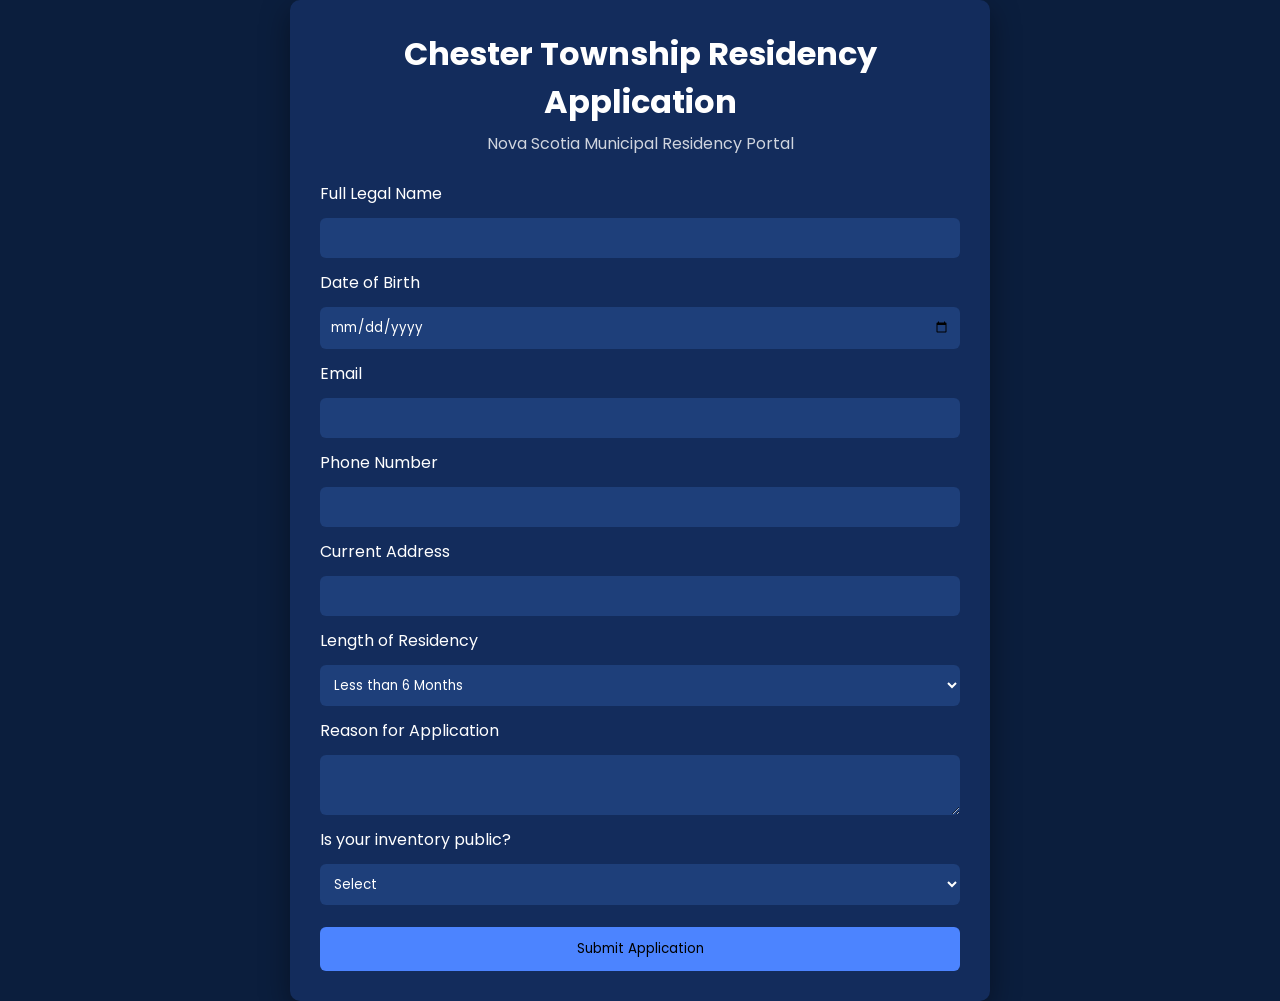
<file: index.html>
<!DOCTYPE html>
<html>
<head>
<meta charset="UTF-8">
<title>Chester Township Residency Application</title>

<link rel="stylesheet" href="style.css">
<link href="https://fonts.googleapis.com/css2?family=Poppins:wght@300;400;600&display=swap" rel="stylesheet">

</head>

<body>

<div class="container">

<h1>Chester Township Residency Application</h1>
<p class="subtitle">Nova Scotia Municipal Residency Portal</p>

<form id="applicationForm">

<label>Full Legal Name</label>
<input type="text" id="name" required>

<label>Date of Birth</label>
<input type="date" id="dob" required>

<label>Email</label>
<input type="email" id="email" required>

<label>Phone Number</label>
<input type="text" id="phone">

<label>Current Address</label>
<input type="text" id="address" required>

<label>Length of Residency</label>
<select id="length">
<option>Less than 6 Months</option>
<option>6 Months - 1 Year</option>
<option>1 - 3 Years</option>
<option>3+ Years</option>
</select>

<label>Reason for Application</label>
<textarea id="reason"></textarea>

<label>Is your inventory public?</label>

<select id="inventory">
<option value="">Select</option>
<option>Yes</option>
<option>No</option>
</select>

<button type="submit">Submit Application</button>

</form>

<div id="confirmation" class="hidden">

<h2>Application Submitted</h2>
<p id="appID"></p>

<button onclick="downloadPDF()">Download Copy</button>

</div>

</div>

<script src="database.js"></script>
<script src="apply.js"></script>
<script src="pdf.js"></script>

</body>
</html>
</file>
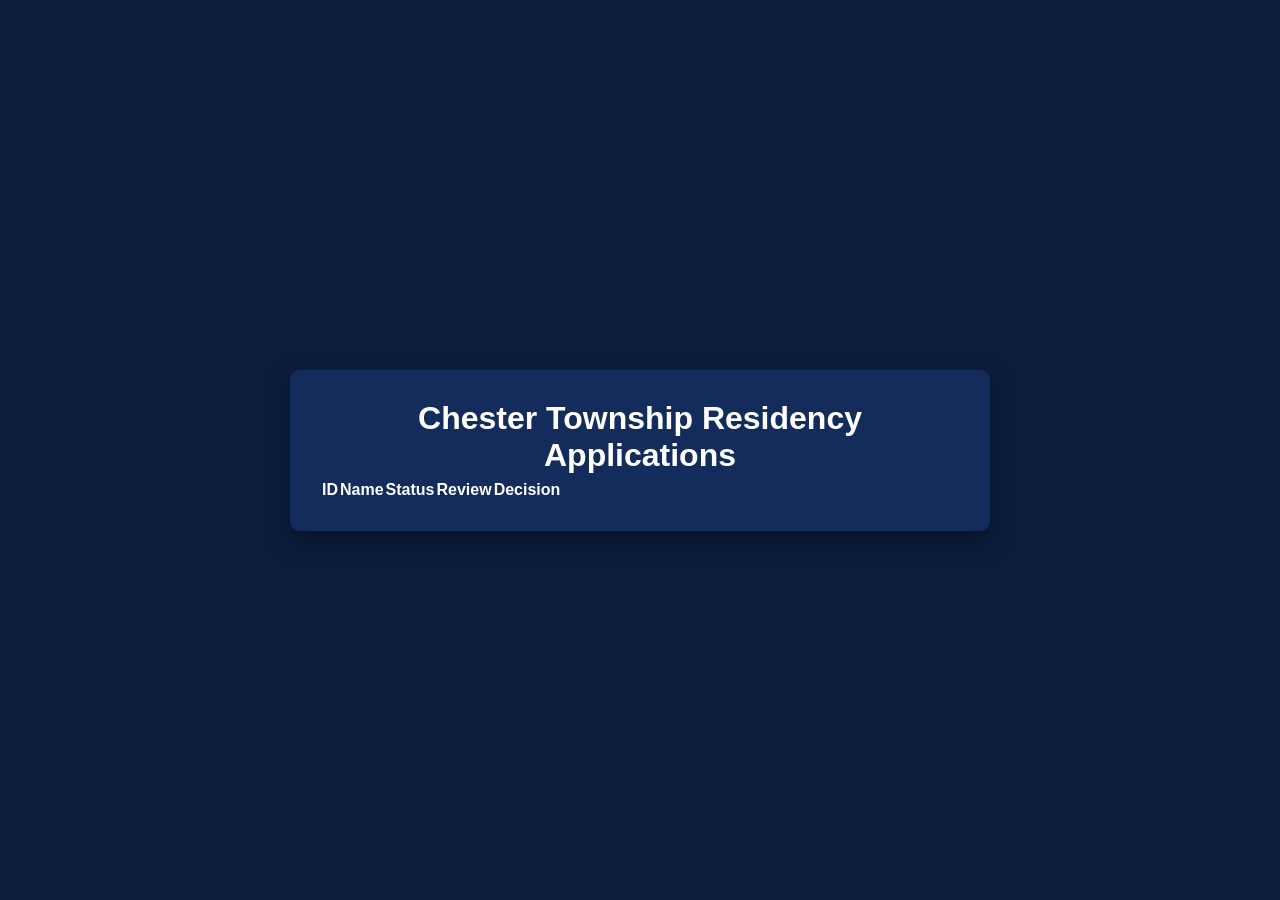
<file: admin.html>
<!DOCTYPE html>
<html>
<head>
<meta charset="UTF-8">
<title>Residency Application Admin Panel</title>
<link rel="stylesheet" href="style.css">
</head>

<body>

<div class="container">

<h1>Chester Township Residency Applications</h1>

<table id="appTable">

<tr>
<th>ID</th>
<th>Name</th>
<th>Status</th>
<th>Review</th>
<th>Decision</th>
</tr>

</table>

<div id="details" class="hidden">

<h2>Application Details</h2>

<p><b>Name:</b> <span id="d_name"></span></p>
<p><b>DOB:</b> <span id="d_dob"></span></p>
<p><b>Email:</b> <span id="d_email"></span></p>
<p><b>Phone:</b> <span id="d_phone"></span></p>
<p><b>Address:</b> <span id="d_address"></span></p>
<p><b>Residency Length:</b> <span id="d_length"></span></p>
<p><b>Reason for Residency:</b></p>
<p><b>Inventory Public:</b> <span id="d_inventory"></span></p>

<div id="d_reason" style="background:#1e3f7a;padding:10px;border-radius:6px;"></div>

</div>

</div>

<script src="database.js"></script>
<script src="admin.js"></script>

</body>
</html>
</file>
<file: style.css>
*{
box-sizing:border-box;
margin:0;
padding:0;
font-family:Poppins,sans-serif;
}

body{
background:#0b1e3d;
display:flex;
justify-content:center;
align-items:center;
min-height:100vh;
color:white;
}

.container{
background:#132c5c;
padding:30px;
border-radius:10px;
width:90%;
max-width:700px;
box-shadow:0 10px 30px rgba(0,0,0,0.4);
}

h1{
text-align:center;
margin-bottom:5px;
}

.subtitle{
text-align:center;
margin-bottom:25px;
opacity:.8;
}

form{
display:flex;
flex-direction:column;
gap:12px;
}

input,select,textarea{
padding:10px;
border:none;
border-radius:6px;
background:#1e3f7a;
color:white;
}

button{
margin-top:10px;
padding:12px;
border:none;
border-radius:6px;
background:#4c84ff;
cursor:pointer;
}

button:hover{
background:#3567d6;
}

.hidden{
display:none;
}
</file>
